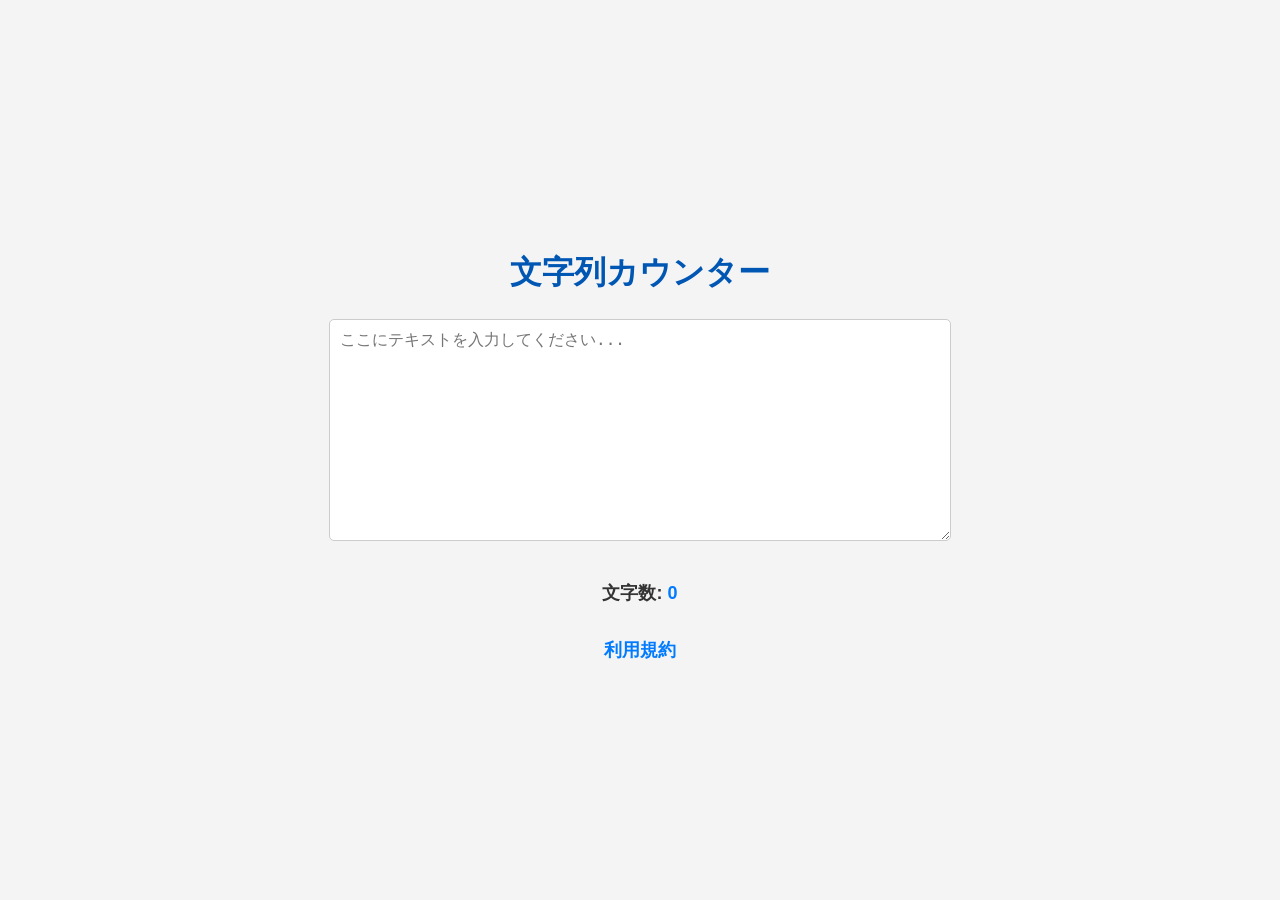
<file: index.html>
<!DOCTYPE html>
<html lang="ja">
<head>
    <meta charset="UTF-8">
    <meta name="viewport" content="width=device-width, initial-scale=1.0">
    <title>文字列カウンター</title>
    <link rel="stylesheet" href="style.css">
    <script>
    window.dataLayer = window.dataLayer || [];
    function gtag(){dataLayer.push(arguments);}
    gtag('js', new Date());

    gtag('config', 'G-1SNQM5GV5F');
    </script>
</head>
<body class="index-page">
    <h1>文字列カウンター</h1>
    <textarea id="textInput" placeholder="ここにテキストを入力してください..."></textarea>
    <p>文字数: <span id="charCount">0</span></p>

    <p><a target="_blank" href="terms.html">利用規約</a></p>
    <script src="script.js"></script>
</body>
</html>
</file>
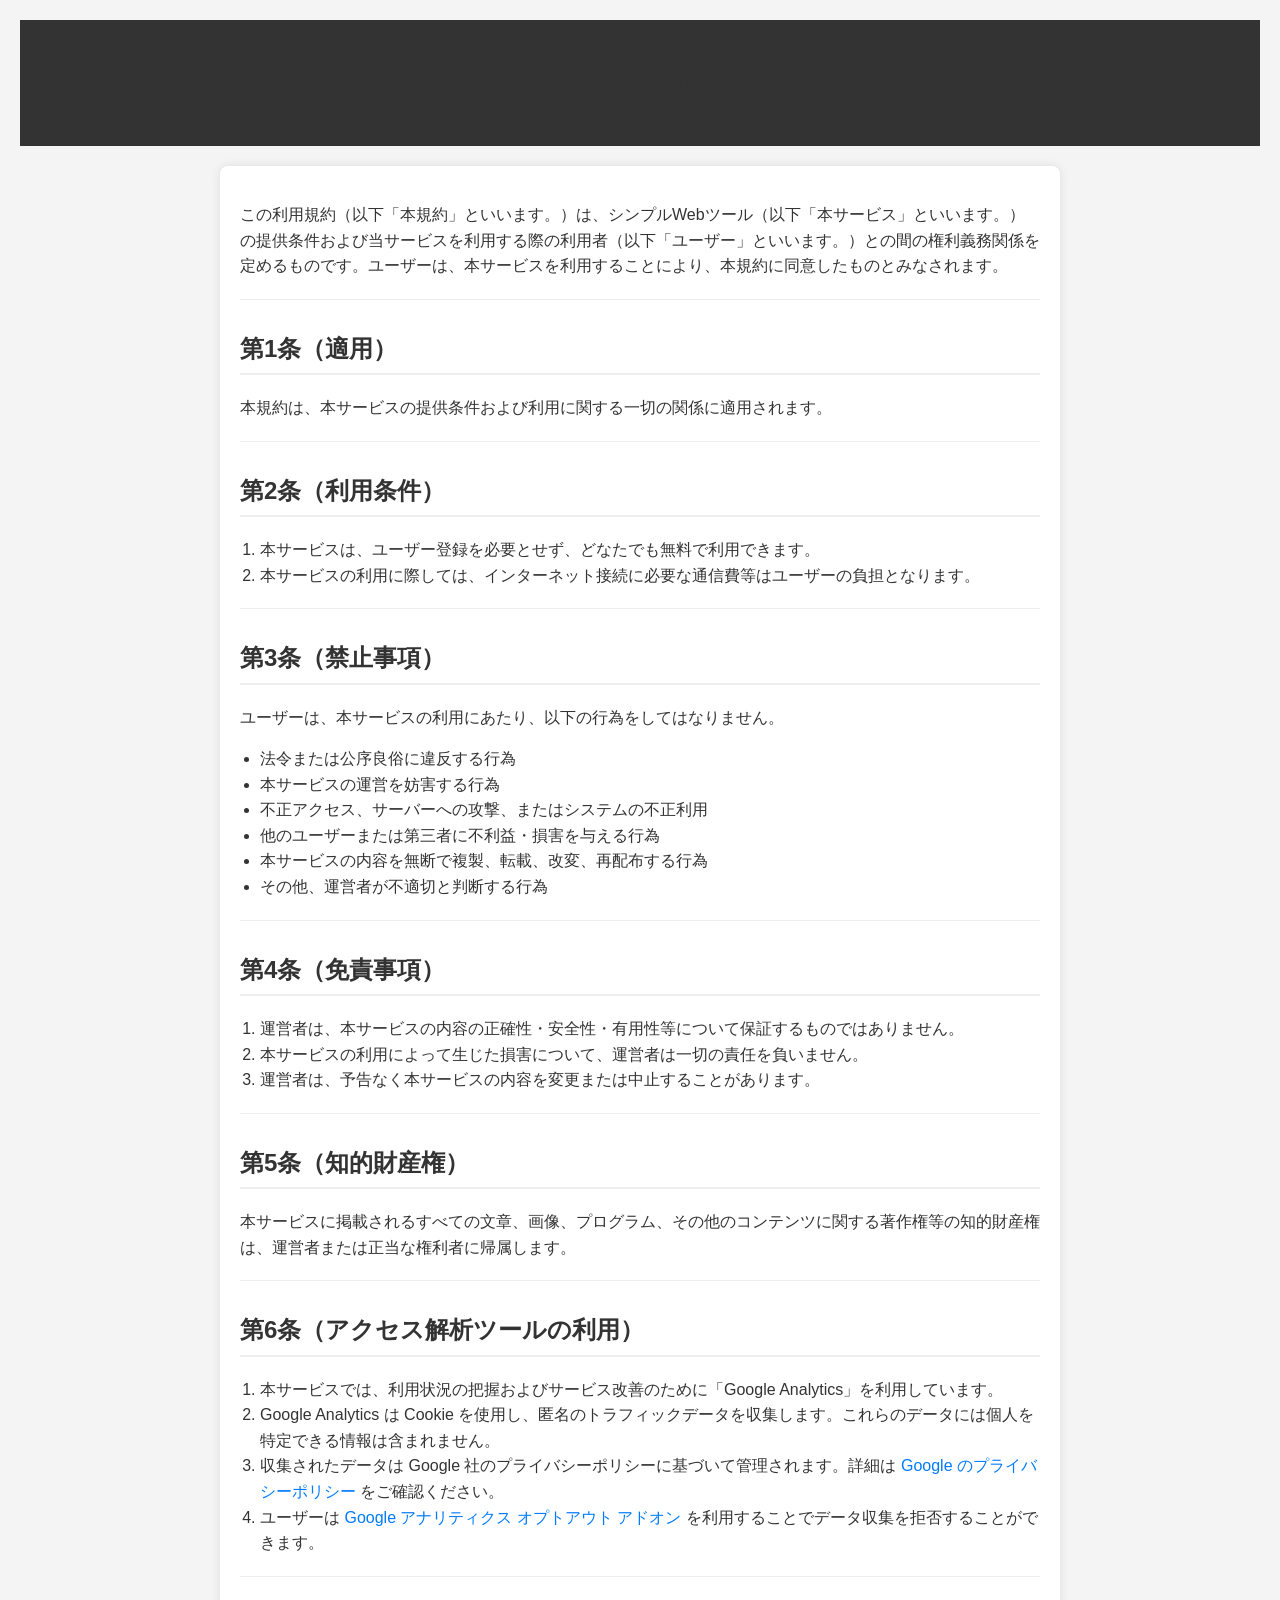
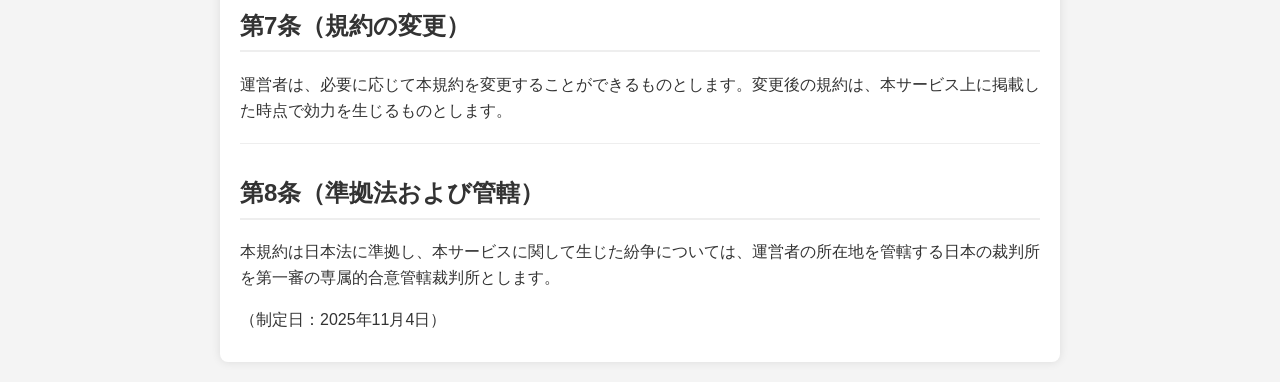
<file: terms.html>
<!DOCTYPE html>
<html lang="ja">
<head>
    <meta charset="UTF-8">
    <meta name="viewport" content="width=device-width, initial-scale=1.0">
    <title>利用規約 - シンプルWebツール</title>
    <link rel="stylesheet" href="style.css">
</head>
<body class="terms-page">
    <header>
        <h1>利用規約</h1>
    </header>
    <main>
        <p>この利用規約（以下「本規約」といいます。）は、シンプルWebツール（以下「本サービス」といいます。）の提供条件および当サービスを利用する際の利用者（以下「ユーザー」といいます。）との間の権利義務関係を定めるものです。ユーザーは、本サービスを利用することにより、本規約に同意したものとみなされます。</p>
        <hr>
        <section>
            <h2>第1条（適用）</h2>
            <p>本規約は、本サービスの提供条件および利用に関する一切の関係に適用されます。</p>
        </section>
        <hr>
        <section>
            <h2>第2条（利用条件）</h2>
            <ol>
                <li>本サービスは、ユーザー登録を必要とせず、どなたでも無料で利用できます。</li>
                <li>本サービスの利用に際しては、インターネット接続に必要な通信費等はユーザーの負担となります。</li>
            </ol>
        </section>
        <hr>
        <section>
            <h2>第3条（禁止事項）</h2>
            <p>ユーザーは、本サービスの利用にあたり、以下の行為をしてはなりません。</p>
            <ul>
                <li>法令または公序良俗に違反する行為</li>
                <li>本サービスの運営を妨害する行為</li>
                <li>不正アクセス、サーバーへの攻撃、またはシステムの不正利用</li>
                <li>他のユーザーまたは第三者に不利益・損害を与える行為</li>
                <li>本サービスの内容を無断で複製、転載、改変、再配布する行為</li>
                <li>その他、運営者が不適切と判断する行為</li>
            </ul>
        </section>
        <hr>
        <section>
            <h2>第4条（免責事項）</h2>
            <ol>
                <li>運営者は、本サービスの内容の正確性・安全性・有用性等について保証するものではありません。</li>
                <li>本サービスの利用によって生じた損害について、運営者は一切の責任を負いません。</li>
                <li>運営者は、予告なく本サービスの内容を変更または中止することがあります。</li>
            </ol>
        </section>
        <hr>
        <section>
            <h2>第5条（知的財産権）</h2>
            <p>本サービスに掲載されるすべての文章、画像、プログラム、その他のコンテンツに関する著作権等の知的財産権は、運営者または正当な権利者に帰属します。</p>
        </section>
        <hr>
        <section>
            <h2>第6条（アクセス解析ツールの利用）</h2>
            <ol>
                <li>本サービスでは、利用状況の把握およびサービス改善のために「Google Analytics」を利用しています。</li>
                <li>Google Analytics は Cookie を使用し、匿名のトラフィックデータを収集します。これらのデータには個人を特定できる情報は含まれません。</li>
                <li>収集されたデータは Google 社のプライバシーポリシーに基づいて管理されます。詳細は <a href="https://policies.google.com/privacy?hl=ja" target="_blank">Google のプライバシーポリシー</a> をご確認ください。</li>
                <li>ユーザーは <a href="https://tools.google.com/dlpage/gaoptout?hl=ja" target="_blank">Google アナリティクス オプトアウト アドオン</a> を利用することでデータ収集を拒否することができます。</li>
            </ol>
        </section>
        <hr>
        <section>
            <h2>第7条（規約の変更）</h2>
            <p>運営者は、必要に応じて本規約を変更することができるものとします。変更後の規約は、本サービス上に掲載した時点で効力を生じるものとします。</p>
        </section>
        <hr>
        <section>
            <h2>第8条（準拠法および管轄）</h2>
            <p>本規約は日本法に準拠し、本サービスに関して生じた紛争については、運営者の所在地を管轄する日本の裁判所を第一審の専属的合意管轄裁判所とします。</p>
        </section>
        <p>（制定日：2025年11月4日）</p>
    </main>
</body>
</html>
</file>
<file: style.css>
body {
    font-family: Arial, sans-serif;
    display: flex;
    flex-direction: column;
    align-items: center;
    justify-content: center;
    min-height: 100vh;
    margin: 0;
    background-color: #f4f4f4;
    color: #333;
    line-height: 1.6; /* 追加 */
}

header {
    background-color: #333;
    color: #fff;
    padding: 1rem 0;
    text-align: center;
    margin-bottom: 20px;
    width: 100%; /* 追加 */
}

main {
    background-color: #fff;
    padding: 20px;
    border-radius: 8px;
    box-shadow: 0 0 10px rgba(0, 0, 0, 0.1);
    max-width: 800px;
    margin: 0 auto;
    width: 100%; /* 追加 */
}

h1, h2 {
    color: #333;
}

h1 {
    text-align: center;
}

h2 {
    border-bottom: 2px solid #eee;
    padding-bottom: 5px;
    margin-top: 30px;
}

p {
    margin-bottom: 10px;
}

ul, ol {
    margin-bottom: 10px;
    padding-left: 20px;
}

a {
    color: #007bff;
    text-decoration: none;
}

a:hover {
    text-decoration: underline;
}

hr {
    border: 0;
    border-top: 1px solid #eee;
    margin: 20px 0;
}

/* string-counter/src/index.html 用の既存スタイル */
body.index-page { /* index.html の body にこのクラスを追加することを想定 */
    display: flex;
    flex-direction: column;
    align-items: center;
    justify-content: center;
    min-height: 100vh;
    margin: 0;
    background-color: #f4f4f4;
    color: #333;
}

body.index-page h1 {
    color: #0056b3;
}

body.index-page textarea {
    width: 80%;
    max-width: 600px;
    height: 200px;
    padding: 10px;
    margin-bottom: 20px;
    border: 1px solid #ccc;
    border-radius: 5px;
    font-size: 16px;
    resize: vertical;
}

body.index-page p {
    font-size: 18px;
    font-weight: bold;
}

body.index-page span#charCount {
    color: #007bff;
}

/* terms.html 用のスタイル */
body.terms-page { /* terms.html の body にこのクラスを追加することを想定 */
    display: block; /* flexを解除 */
    min-height: auto;
    padding: 20px;
}

body.terms-page header {
    margin-bottom: 20px;
}

body.terms-page main {
    max-width: 800px;
    margin: 0 auto;
}
</file>
